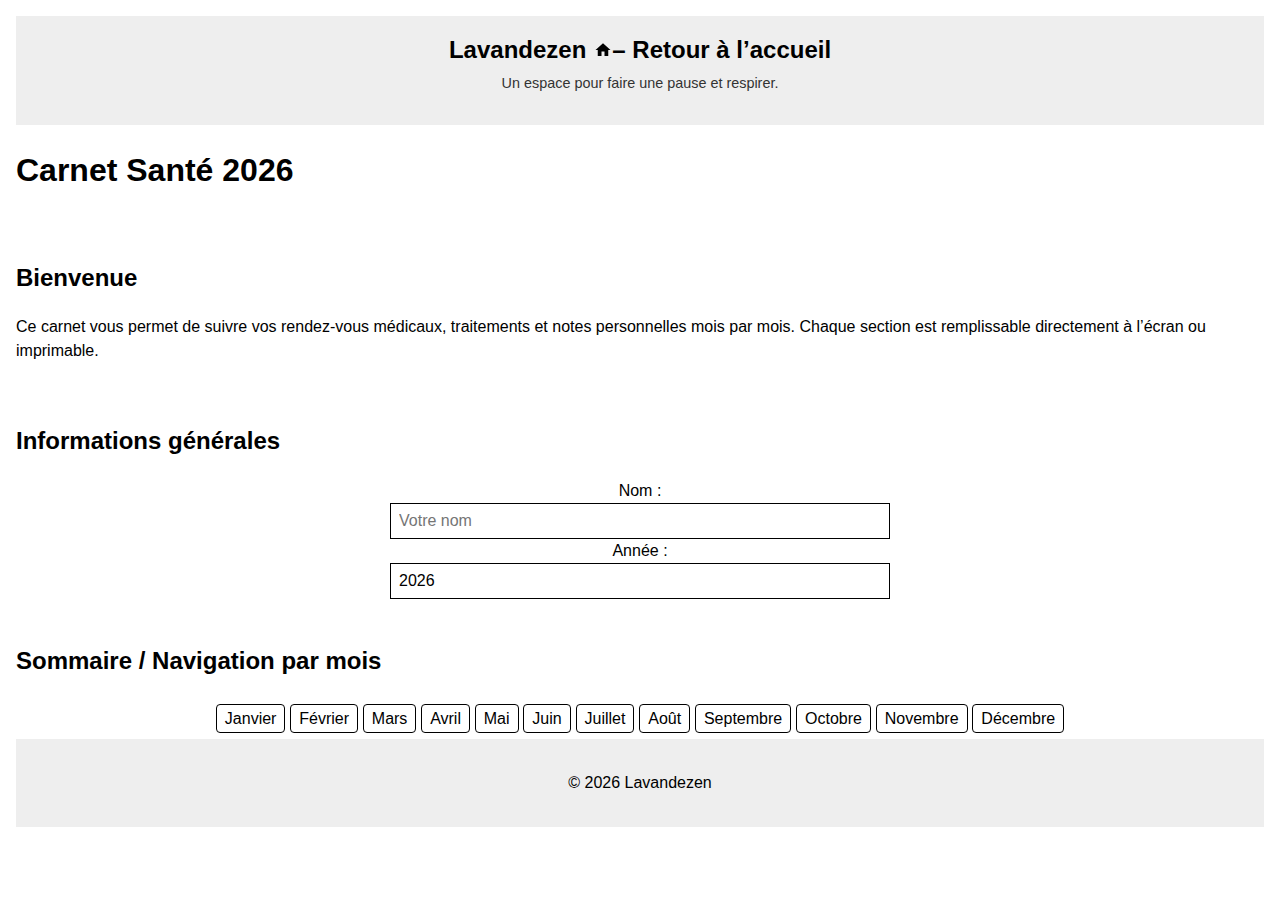
<file: index.html>
<!DOCTYPE html>
<html lang="fr">
<head>
  <meta charset="UTF-8">
  <meta name="viewport" content="width=device-width, initial-scale=1.0">
  <title>Carnet Santé 2026</title>
  <link rel="stylesheet" href="style.css">
</head>
<body>
  <a href="#main-content" class="skip-link">Aller au contenu principal</a>

  <header class="site-header">
    <a href="index.html" class="logo">
      <span class="logo-l">L</span><span class="logo-rest">avandezen</span>
      <svg class="logo-home-icon" xmlns="http://www.w3.org/2000/svg" viewBox="0 0 24 24" width="18" height="18"
          aria-hidden="true" focusable="false">
        <path fill="currentColor" d="M10 20v-6h4v6h5v-8h3L12 3 2 12h3v8z" />
      </svg>
      <span class="sr-only"> – Retour à l’accueil</span>
    </a>
    <p class="baseline">Un espace pour faire une pause et respirer.</p>
  </header>

  <main id="main-content">
    <h1>Carnet Santé 2026</h1>

    <section class="intro">
      <h2>Bienvenue</h2>
      <p>Ce carnet vous permet de suivre vos rendez-vous médicaux, traitements et notes personnelles mois par mois.  
      Chaque section est remplissable directement à l’écran ou imprimable.</p>
    </section>

    <section class="infos-generales">
      <h2>Informations générales</h2>
      <div class="form-group">
        <label for="nom">Nom :</label>
        <input type="text" id="nom" name="nom" placeholder="Votre nom">
      </div>
      <div class="form-group">
        <label for="annee">Année :</label>
        <input type="text" id="annee" name="annee" value="2026">
      </div>
    </section>

    <section class="sommaire">
      <h2>Sommaire / Navigation par mois</h2>
      <nav class="mois-nav">
        <ul>
          <li><a href="janvier.html">Janvier</a></li>
          <li><a href="fevrier.html">Février</a></li>
          <li><a href="mars.html">Mars</a></li>
          <li><a href="avril.html">Avril</a></li>
          <li><a href="mai.html">Mai</a></li>
          <li><a href="juin.html">Juin</a></li>
          <li><a href="juillet.html">Juillet</a></li>
          <li><a href="aout.html">Août</a></li>
          <li><a href="septembre.html">Septembre</a></li>
          <li><a href="octobre.html">Octobre</a></li>
          <li><a href="novembre.html">Novembre</a></li>
          <li><a href="decembre.html">Décembre</a></li>
        </ul>
      </nav>
    </section>
  </main>

  <footer class="site-footer">
    <p>&copy; 2026 Lavandezen</p>
  </footer>
</body>
</html>
</file>
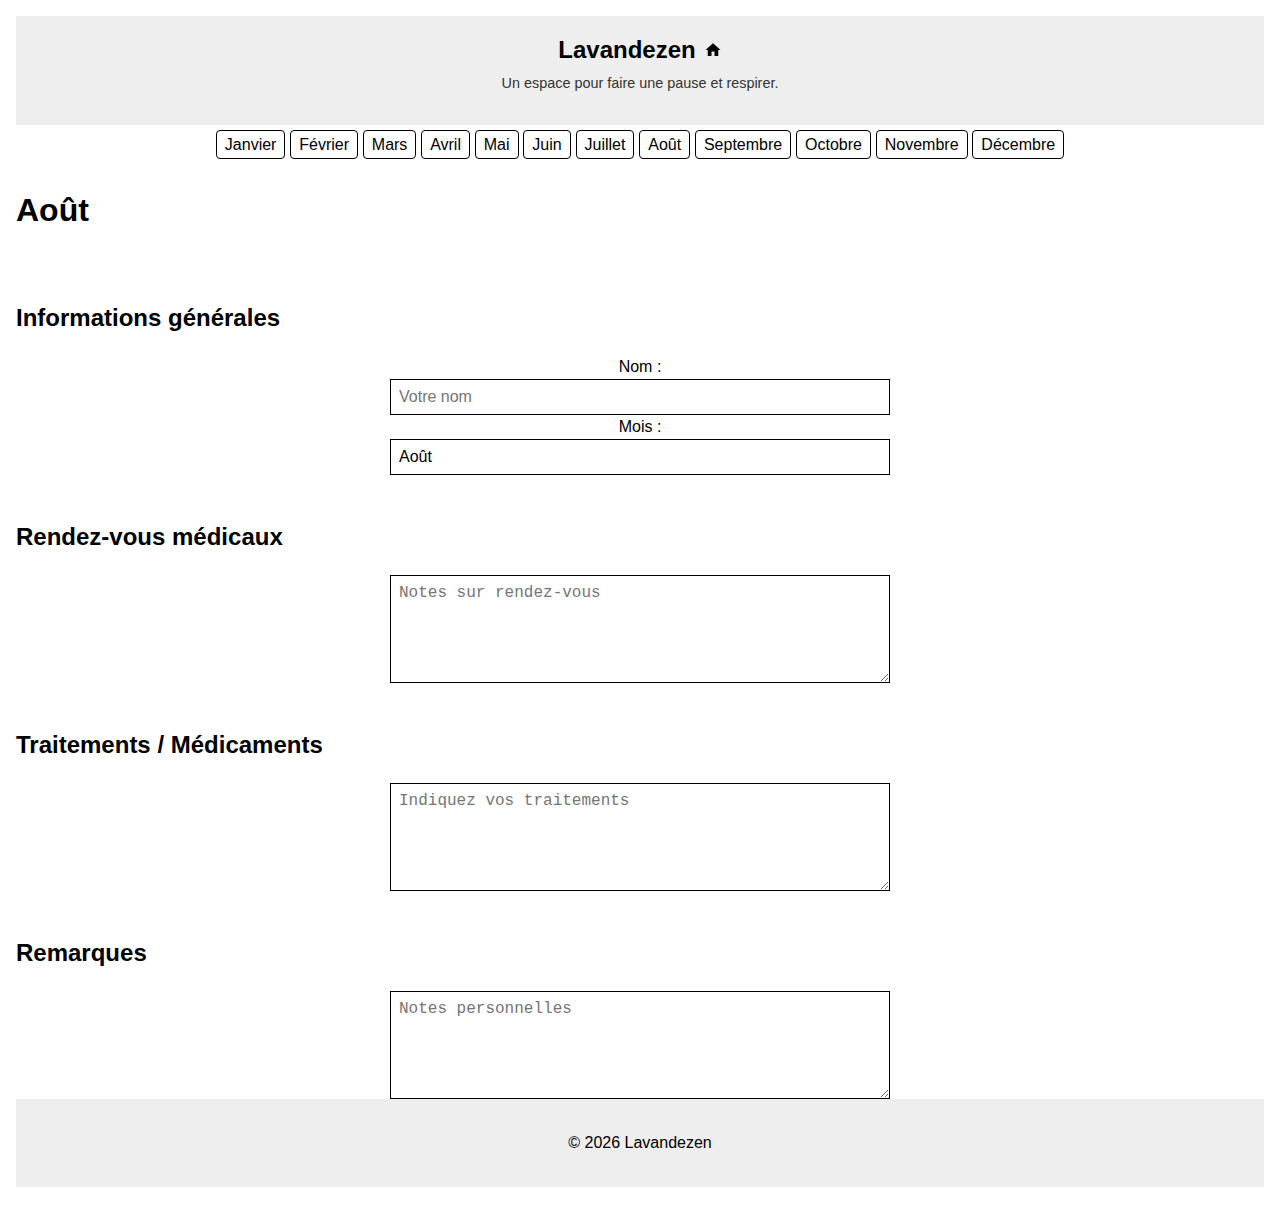
<file: aout.html>
<!DOCTYPE html>
<html lang="fr">
<head>
  <meta charset="UTF-8">
  <meta name="viewport" content="width=device-width, initial-scale=1.0">
  <title>Août - Carnet Santé</title>
  <link rel="stylesheet" href="style.css">
</head>
<body>
  <a href="#main-content" class="skip-link">Aller au contenu principal</a>

  <header class="site-header">
    <a href="index.html" class="logo">
      <span class="logo-l">L</span><span class="logo-rest">avandezen</span>
      <svg class="logo-home-icon" xmlns="http://www.w3.org/2000/svg" viewBox="0 0 24 24" width="18" height="18"
          aria-hidden="true" focusable="false">
        <path fill="currentColor" d="M10 20v-6h4v6h5v-8h3L12 3 2 12h3v8z"/>
      </svg>
    </a>
    <p class="baseline">Un espace pour faire une pause et respirer.</p>
  </header>

  <nav class="mois-nav" aria-label="Navigation par mois">
    <ul>
      <li><a href="janvier.html">Janvier</a></li>
      <li><a href="fevrier.html">Février</a></li>
      <li><a href="mars.html">Mars</a></li>
      <li><a href="avril.html">Avril</a></li>
      <li><a href="mai.html">Mai</a></li>
      <li><a href="juin.html">Juin</a></li>
      <li><a href="juillet.html">Juillet</a></li>
      <li><a href="aout.html">Août</a></li>
      <li><a href="septembre.html">Septembre</a></li>
      <li><a href="octobre.html">Octobre</a></li>
      <li><a href="novembre.html">Novembre</a></li>
      <li><a href="decembre.html">Décembre</a></li>
    </ul>
  </nav>

  <main id="main-content">
    <h1>Août</h1>

    <section class="aout-section">
      <h2>Informations générales</h2>
      <div class="form-group">
        <label for="nom-aout">Nom :</label>
        <input type="text" id="nom-aout" name="nom-aout" placeholder="Votre nom">
      </div>
      <div class="form-group">
        <label for="mois-aout">Mois :</label>
        <input type="text" id="mois-aout" name="mois-aout" value="Août">
      </div>
    </section>

    <section class="aout-section">
      <h2>Rendez-vous médicaux</h2>
      <div class="form-group">
        <textarea rows="5" placeholder="Notes sur rendez-vous"></textarea>
      </div>
    </section>

    <section class="aout-section">
      <h2>Traitements / Médicaments</h2>
      <div class="form-group">
        <textarea rows="5" placeholder="Indiquez vos traitements"></textarea>
      </div>
    </section>

    <section class="aout-section">
      <h2>Remarques</h2>
      <div class="form-group">
        <textarea rows="5" placeholder="Notes personnelles"></textarea>
      </div>
    </section>
  </main>

  <footer class="site-footer">
    <p>&copy; 2026 Lavandezen</p>
  </footer>
</body>
</html>
</file>
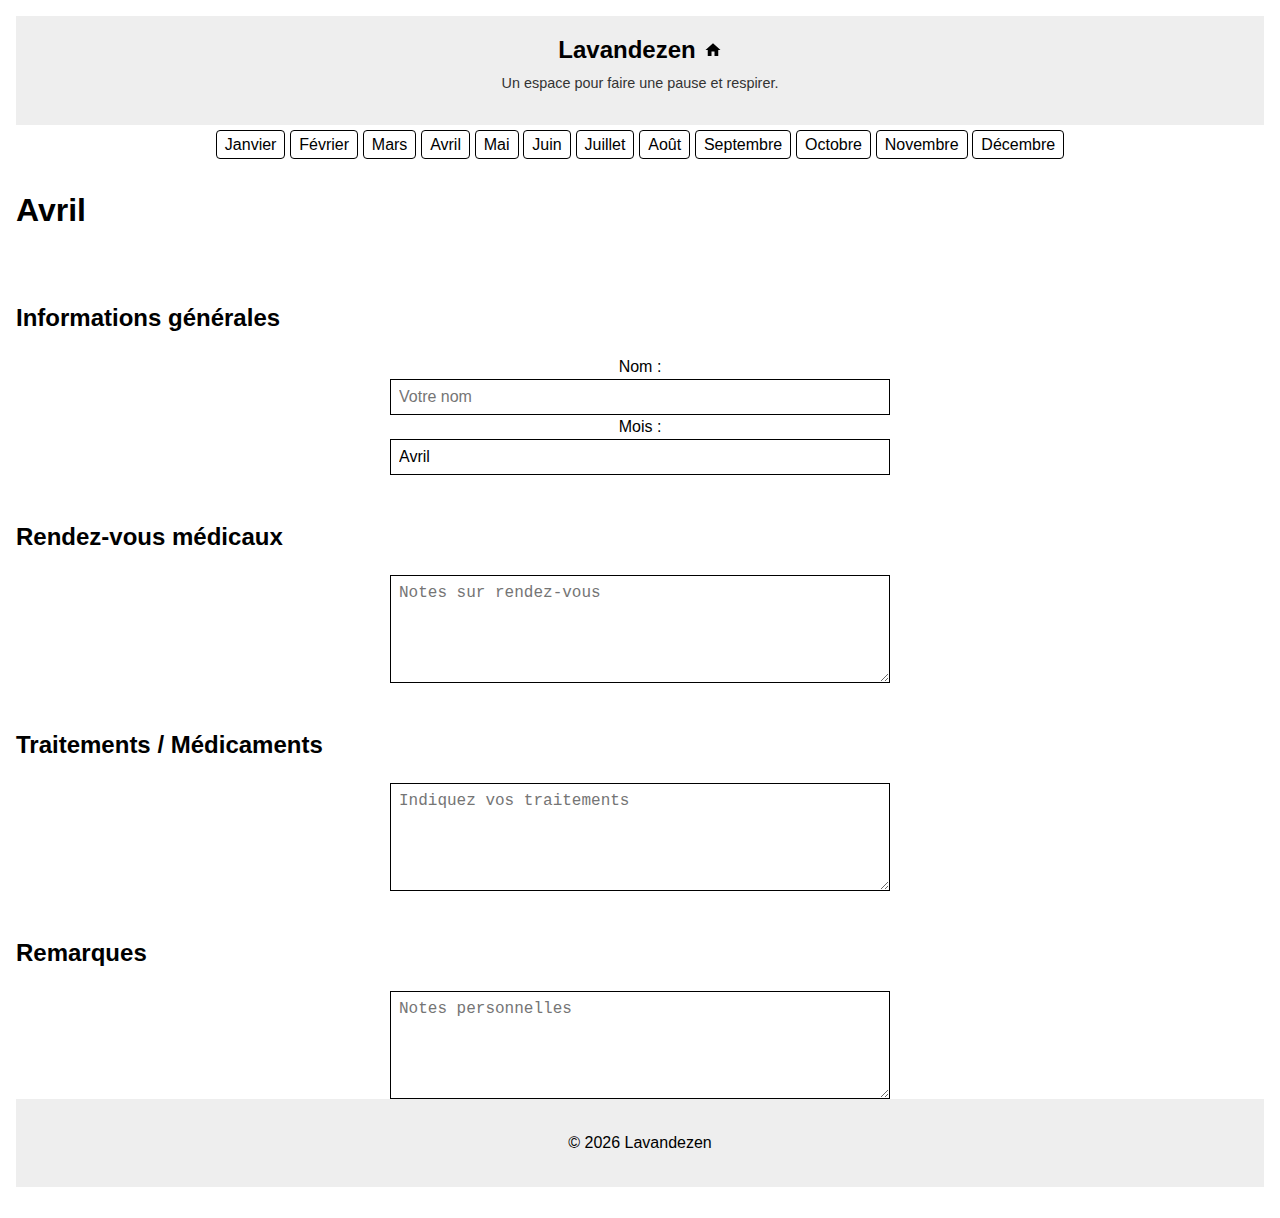
<file: avril.html>
<!DOCTYPE html>
<html lang="fr">
<head>
  <meta charset="UTF-8">
  <meta name="viewport" content="width=device-width, initial-scale=1.0">
  <title>Avril - Carnet Santé</title>
  <link rel="stylesheet" href="style.css">
</head>
<body>
  <a href="#main-content" class="skip-link">Aller au contenu principal</a>

  <header class="site-header">
    <a href="index.html" class="logo">
      <span class="logo-l">L</span><span class="logo-rest">avandezen</span>
      <svg class="logo-home-icon" xmlns="http://www.w3.org/2000/svg" viewBox="0 0 24 24" width="18" height="18"
          aria-hidden="true" focusable="false">
        <path fill="currentColor" d="M10 20v-6h4v6h5v-8h3L12 3 2 12h3v8z"/>
      </svg>
    </a>
    <p class="baseline">Un espace pour faire une pause et respirer.</p>
  </header>

  <nav class="mois-nav" aria-label="Navigation par mois">
    <ul>
      <li><a href="janvier.html">Janvier</a></li>
      <li><a href="fevrier.html">Février</a></li>
      <li><a href="mars.html">Mars</a></li>
      <li><a href="avril.html">Avril</a></li>
      <li><a href="mai.html">Mai</a></li>
      <li><a href="juin.html">Juin</a></li>
      <li><a href="juillet.html">Juillet</a></li>
      <li><a href="aout.html">Août</a></li>
      <li><a href="septembre.html">Septembre</a></li>
      <li><a href="octobre.html">Octobre</a></li>
      <li><a href="novembre.html">Novembre</a></li>
      <li><a href="decembre.html">Décembre</a></li>
    </ul>
  </nav>

  <main id="main-content">
    <h1>Avril</h1>

    <section class="avril-section">
      <h2>Informations générales</h2>
      <div class="form-group">
        <label for="nom-avril">Nom :</label>
        <input type="text" id="nom-avril" name="nom-avril" placeholder="Votre nom">
      </div>
      <div class="form-group">
        <label for="mois-avril">Mois :</label>
        <input type="text" id="mois-avril" name="mois-avril" value="Avril">
      </div>
    </section>

    <section class="avril-section">
      <h2>Rendez-vous médicaux</h2>
      <div class="form-group">
        <textarea rows="5" placeholder="Notes sur rendez-vous"></textarea>
      </div>
    </section>

    <section class="avril-section">
      <h2>Traitements / Médicaments</h2>
      <div class="form-group">
        <textarea rows="5" placeholder="Indiquez vos traitements"></textarea>
      </div>
    </section>

    <section class="avril-section">
      <h2>Remarques</h2>
      <div class="form-group">
        <textarea rows="5" placeholder="Notes personnelles"></textarea>
      </div>
    </section>
  </main>

  <footer class="site-footer">
    <p>&copy; 2026 Lavandezen</p>
  </footer>
</body>
</html>
</file>
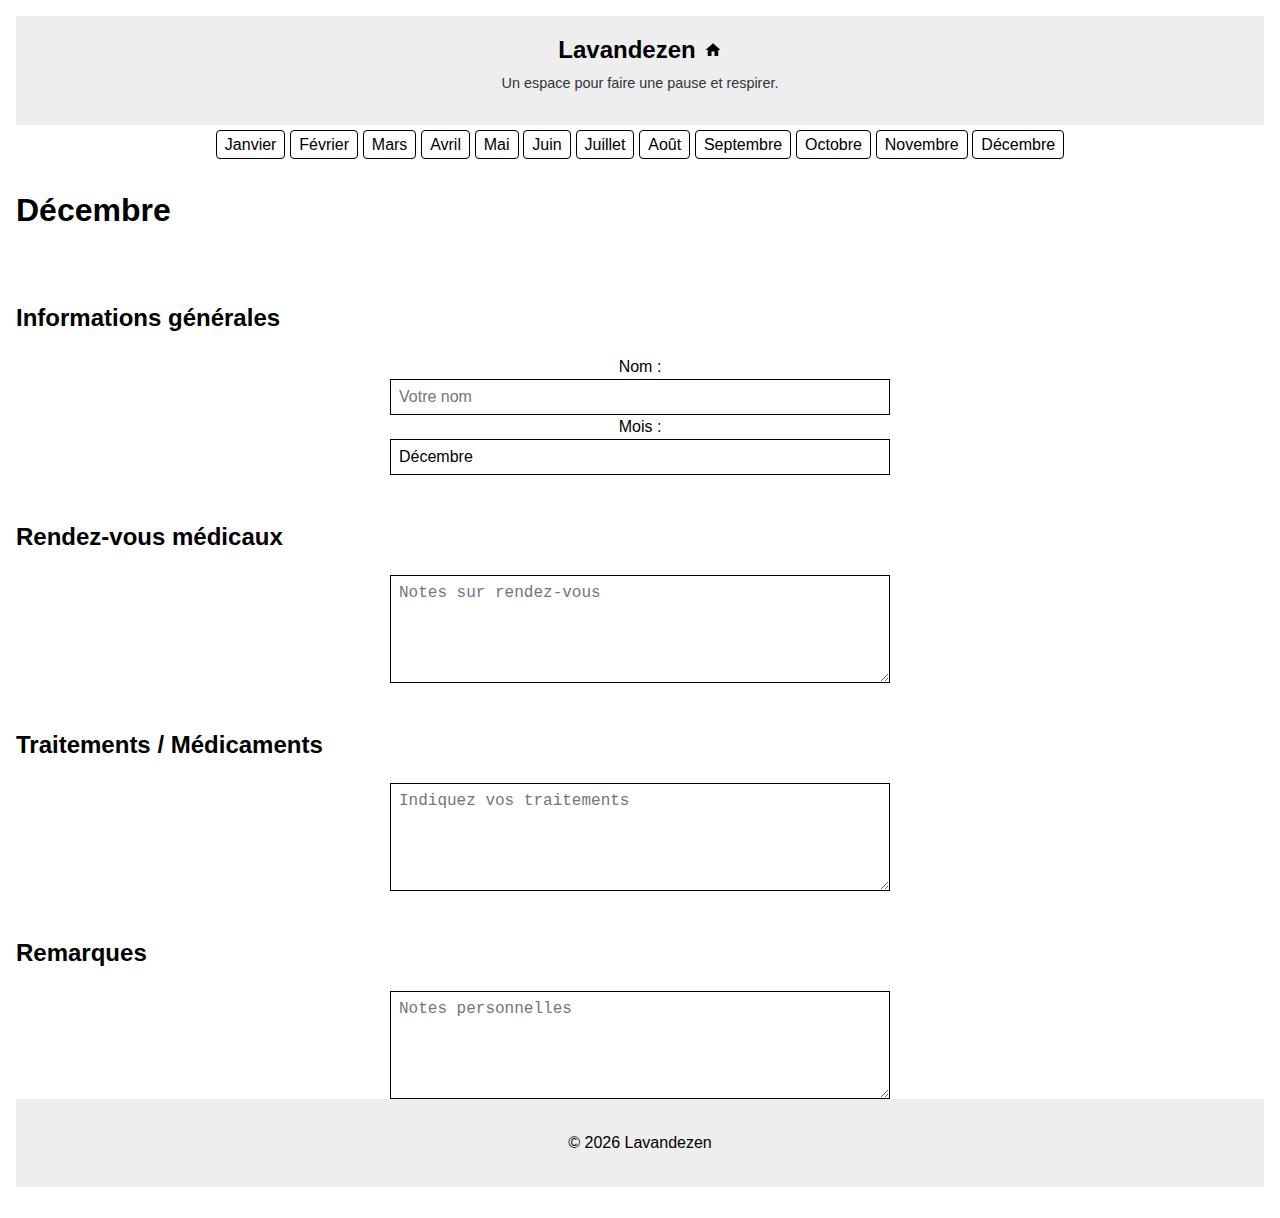
<file: decembre.html>
<!DOCTYPE html>
<html lang="fr">
<head>
  <meta charset="UTF-8">
  <meta name="viewport" content="width=device-width, initial-scale=1.0">
  <title>Décembre - Carnet Santé</title>
  <link rel="stylesheet" href="style.css">
</head>
<body>
  <a href="#main-content" class="skip-link">Aller au contenu principal</a>

  <header class="site-header">
    <a href="index.html" class="logo">
      <span class="logo-l">L</span><span class="logo-rest">avandezen</span>
      <svg class="logo-home-icon" xmlns="http://www.w3.org/2000/svg" viewBox="0 0 24 24" width="18" height="18"
          aria-hidden="true" focusable="false">
        <path fill="currentColor" d="M10 20v-6h4v6h5v-8h3L12 3 2 12h3v8z"/>
      </svg>
    </a>
    <p class="baseline">Un espace pour faire une pause et respirer.</p>
  </header>

  <nav class="mois-nav" aria-label="Navigation par mois">
    <ul>
      <li><a href="janvier.html">Janvier</a></li>
      <li><a href="fevrier.html">Février</a></li>
      <li><a href="mars.html">Mars</a></li>
      <li><a href="avril.html">Avril</a></li>
      <li><a href="mai.html">Mai</a></li>
      <li><a href="juin.html">Juin</a></li>
      <li><a href="juillet.html">Juillet</a></li>
      <li><a href="aout.html">Août</a></li>
      <li><a href="septembre.html">Septembre</a></li>
      <li><a href="octobre.html">Octobre</a></li>
      <li><a href="novembre.html">Novembre</a></li>
      <li><a href="decembre.html">Décembre</a></li>
    </ul>
  </nav>

  <main id="main-content">
    <h1>Décembre</h1>

    <section class="decembre-section">
      <h2>Informations générales</h2>
      <div class="form-group">
        <label for="nom-decembre">Nom :</label>
        <input type="text" id="nom-decembre" name="nom-decembre" placeholder="Votre nom">
      </div>
      <div class="form-group">
        <label for="mois-decembre">Mois :</label>
        <input type="text" id="mois-decembre" name="mois-decembre" value="Décembre">
      </div>
    </section>

    <section class="decembre-section">
      <h2>Rendez-vous médicaux</h2>
      <div class="form-group">
        <textarea rows="5" placeholder="Notes sur rendez-vous"></textarea>
      </div>
    </section>

    <section class="decembre-section">
      <h2>Traitements / Médicaments</h2>
      <div class="form-group">
        <textarea rows="5" placeholder="Indiquez vos traitements"></textarea>
      </div>
    </section>

    <section class="decembre-section">
      <h2>Remarques</h2>
      <div class="form-group">
        <textarea rows="5" placeholder="Notes personnelles"></textarea>
      </div>
    </section>
  </main>

  <footer class="site-footer">
    <p>&copy; 2026 Lavandezen</p>
  </footer>
</body>
</html>
</file>
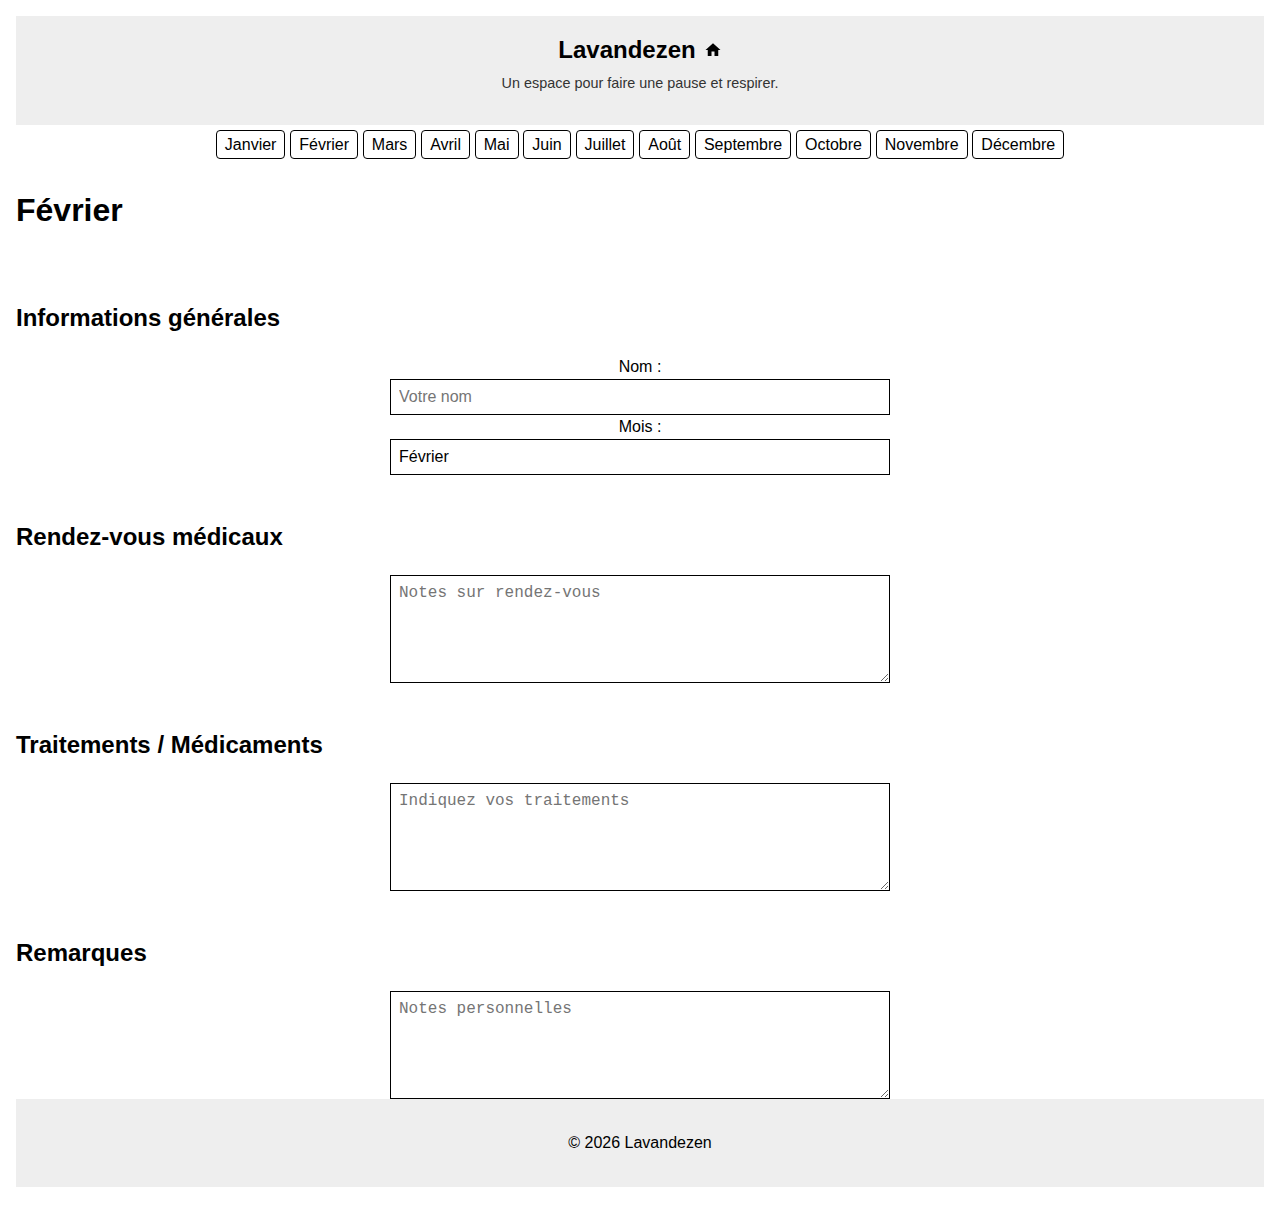
<file: fevrier.html>
<!DOCTYPE html>
<html lang="fr">
<head>
  <meta charset="UTF-8">
  <meta name="viewport" content="width=device-width, initial-scale=1.0">
  <title>Février - Carnet Santé</title>
  <link rel="stylesheet" href="style.css">
</head>
<body>
  <a href="#main-content" class="skip-link">Aller au contenu principal</a>

  <header class="site-header">
    <a href="index.html" class="logo">
      <span class="logo-l">L</span><span class="logo-rest">avandezen</span>
      <svg class="logo-home-icon" xmlns="http://www.w3.org/2000/svg" viewBox="0 0 24 24" width="18" height="18"
          aria-hidden="true" focusable="false">
        <path fill="currentColor" d="M10 20v-6h4v6h5v-8h3L12 3 2 12h3v8z" />
      </svg>
      
    </a>
    <p class="baseline">Un espace pour faire une pause et respirer.</p>
  </header>

  <nav class="mois-nav" aria-label="Navigation par mois">
    <ul>
      <li><a href="janvier.html">Janvier</a></li>
      <li><a href="fevrier.html">Février</a></li>
      <li><a href="mars.html">Mars</a></li>
      <li><a href="avril.html">Avril</a></li>
      <li><a href="mai.html">Mai</a></li>
      <li><a href="juin.html">Juin</a></li>
      <li><a href="juillet.html">Juillet</a></li>
      <li><a href="aout.html">Août</a></li>
      <li><a href="septembre.html">Septembre</a></li>
      <li><a href="octobre.html">Octobre</a></li>
      <li><a href="novembre.html">Novembre</a></li>
      <li><a href="decembre.html">Décembre</a></li> 
    </ul>
  </nav>

  <main id="main-content">
    <h1>Février</h1>

    <section class="fevrier-section">
      <h2>Informations générales</h2>
      <div class="form-group">
        <label for="nom-fevrier">Nom :</label>
        <input type="text" id="nom-fevrier" name="nom-fevrier" placeholder="Votre nom">
      </div>
      <div class="form-group">
        <label for="mois-fevrier">Mois :</label>
        <input type="text" id="mois-fevrier" name="mois-fevrier" value="Février">
      </div>
    </section>

    <section class="fevrier-section">
      <h2>Rendez-vous médicaux</h2>
      <div class="form-group">
        <textarea rows="5" placeholder="Notes sur rendez-vous"></textarea>
      </div>
    </section>

    <section class="fevrier-section">
      <h2>Traitements / Médicaments</h2>
      <div class="form-group">
        <textarea rows="5" placeholder="Indiquez vos traitements"></textarea>
      </div>
    </section>

    <section class="fevrier-section">
      <h2>Remarques</h2>
      <div class="form-group">
        <textarea rows="5" placeholder="Notes personnelles"></textarea>
      </div>
    </section>
  </main>

  <footer class="site-footer">
    <p>&copy; 2026 Lavandezen</p>
  </footer>
</body>
</html>
</file>
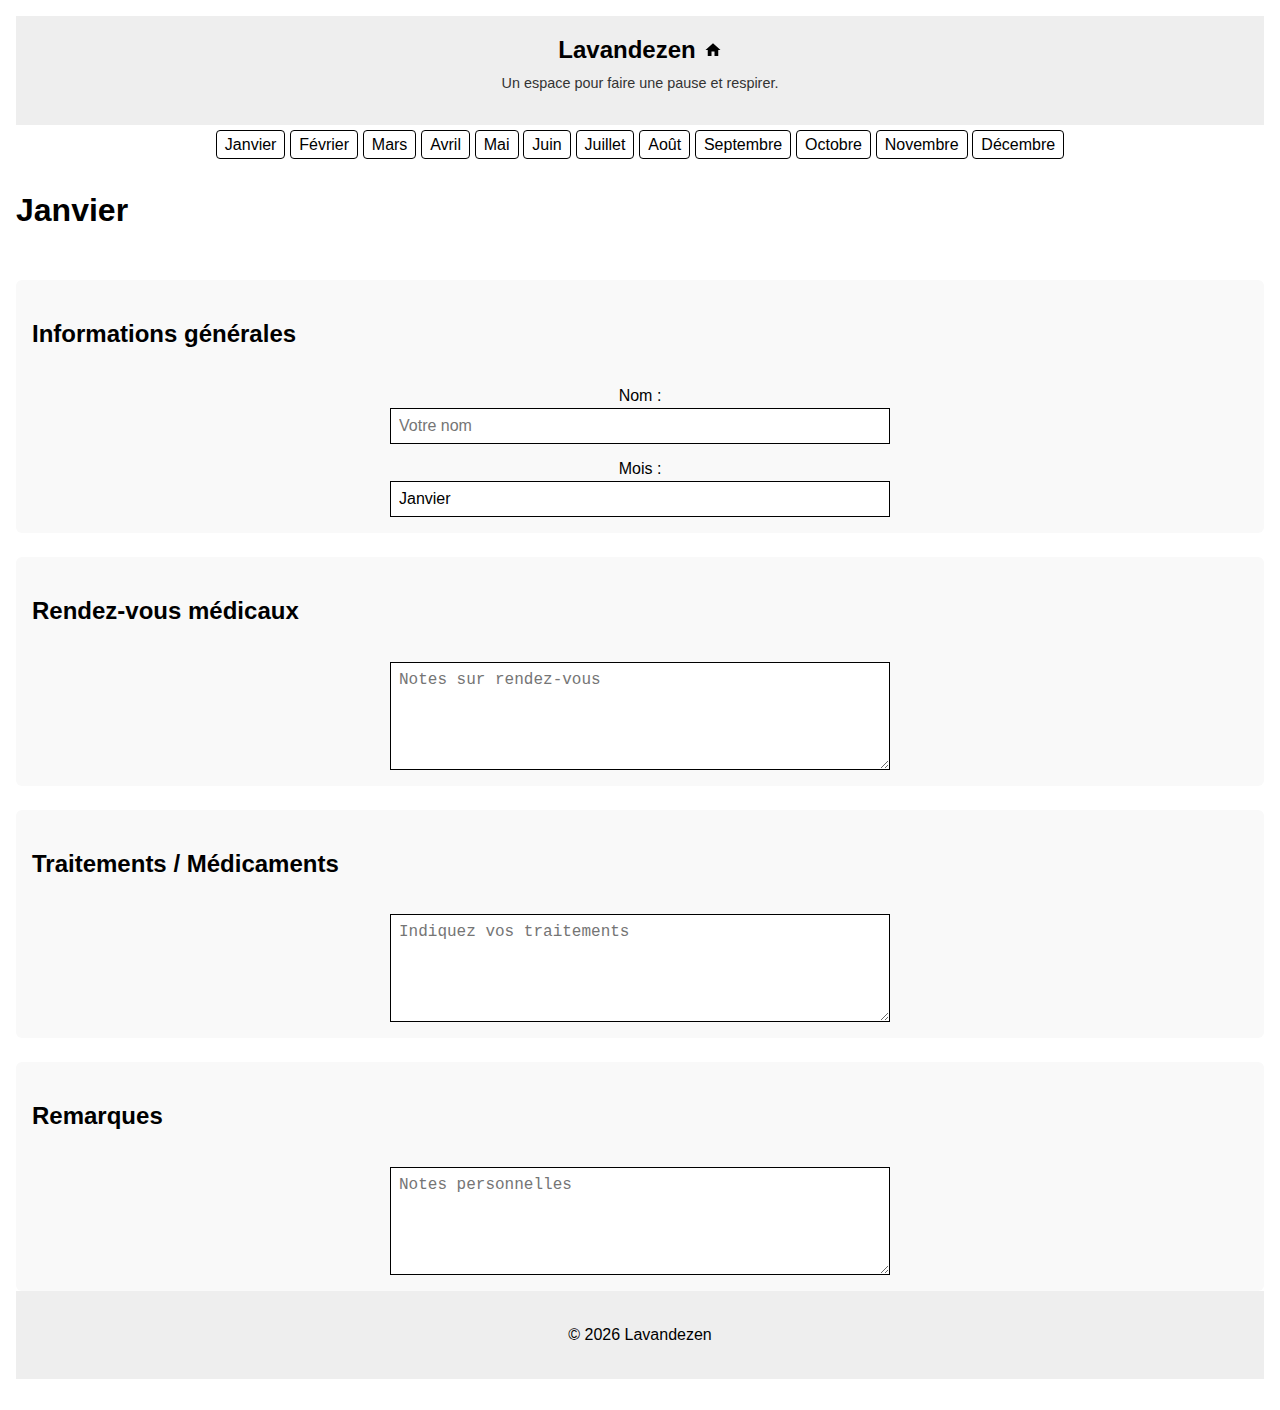
<file: janvier.html>
<!DOCTYPE html>
<html lang="fr">
<head>
  <meta charset="UTF-8">
  <meta name="viewport" content="width=device-width, initial-scale=1.0">
  <title>Janvier - Carnet Santé</title>
  <link rel="stylesheet" href="style.css">
</head>
<body>
  <!-- Skip link -->
  <a href="#main-content" class="skip-link">Aller au contenu principal</a>

  <!-- HEADER -->
  <header class="site-header">
    <a href="index.html" class="logo">
      <span class="logo-l">L</span><span class="logo-rest">avandezen</span>
      <svg class="logo-home-icon" xmlns="http://www.w3.org/2000/svg" viewBox="0 0 24 24" width="18" height="18"
          aria-hidden="true" focusable="false">
        <path fill="currentColor" d="M10 20v-6h4v6h5v-8h3L12 3 2 12h3v8z" />
      </svg>
    </a>
    <p class="baseline">Un espace pour faire une pause et respirer.</p>
  </header>

  <!-- NAVIGATION MOIS -->
  <nav aria-label="Navigation par mois" class="mois-nav">
    <ul>
      <li><a href="janvier.html">Janvier</a></li>
      <li><a href="fevrier.html">Février</a></li>
      <li><a href="mars.html">Mars</a></li>
      <li><a href="avril.html">Avril</a></li>
      <li><a href="mai.html">Mai</a></li>
      <li><a href="juin.html">Juin</a></li>
      <li><a href="juillet.html">Juillet</a></li>
      <li><a href="aout.html">Août</a></li>
      <li><a href="septembre.html">Septembre</a></li>
      <li><a href="octobre.html">Octobre</a></li>
      <li><a href="novembre.html">Novembre</a></li>
      <li><a href="decembre.html">Décembre</a></li>
    </ul>
  </nav>

  <!-- MAIN -->
  <main id="main-content">
    <h1>Janvier</h1>

    <section class="month-section">
      <h2>Informations générales</h2>
      <div class="form-group">
        <label for="nom-janvier">Nom :</label>
        <input type="text" id="nom-janvier" name="nom-janvier" placeholder="Votre nom">
      </div>

      <div class="form-group">
        <label for="mois-janvier">Mois :</label>
        <input type="text" id="mois-janvier" name="mois-janvier" value="Janvier">
      </div>
    </section>

    <section class="month-section">
      <h2>Rendez-vous médicaux</h2>
      <div class="form-group">
        <textarea rows="5" placeholder="Notes sur rendez-vous"></textarea>
      </div>
    </section>

    <section class="month-section">
      <h2>Traitements / Médicaments</h2>
      <div class="form-group">
        <textarea rows="5" placeholder="Indiquez vos traitements"></textarea>
      </div>
    </section>

    <section class="month-section">
      <h2>Remarques</h2>
      <div class="form-group">
        <textarea rows="5" placeholder="Notes personnelles"></textarea>
      </div>
    </section>
  </main>

  <footer class="site-footer">
    <p>&copy; 2026 Lavandezen</p>
  </footer>
</body>
</html>
</file>
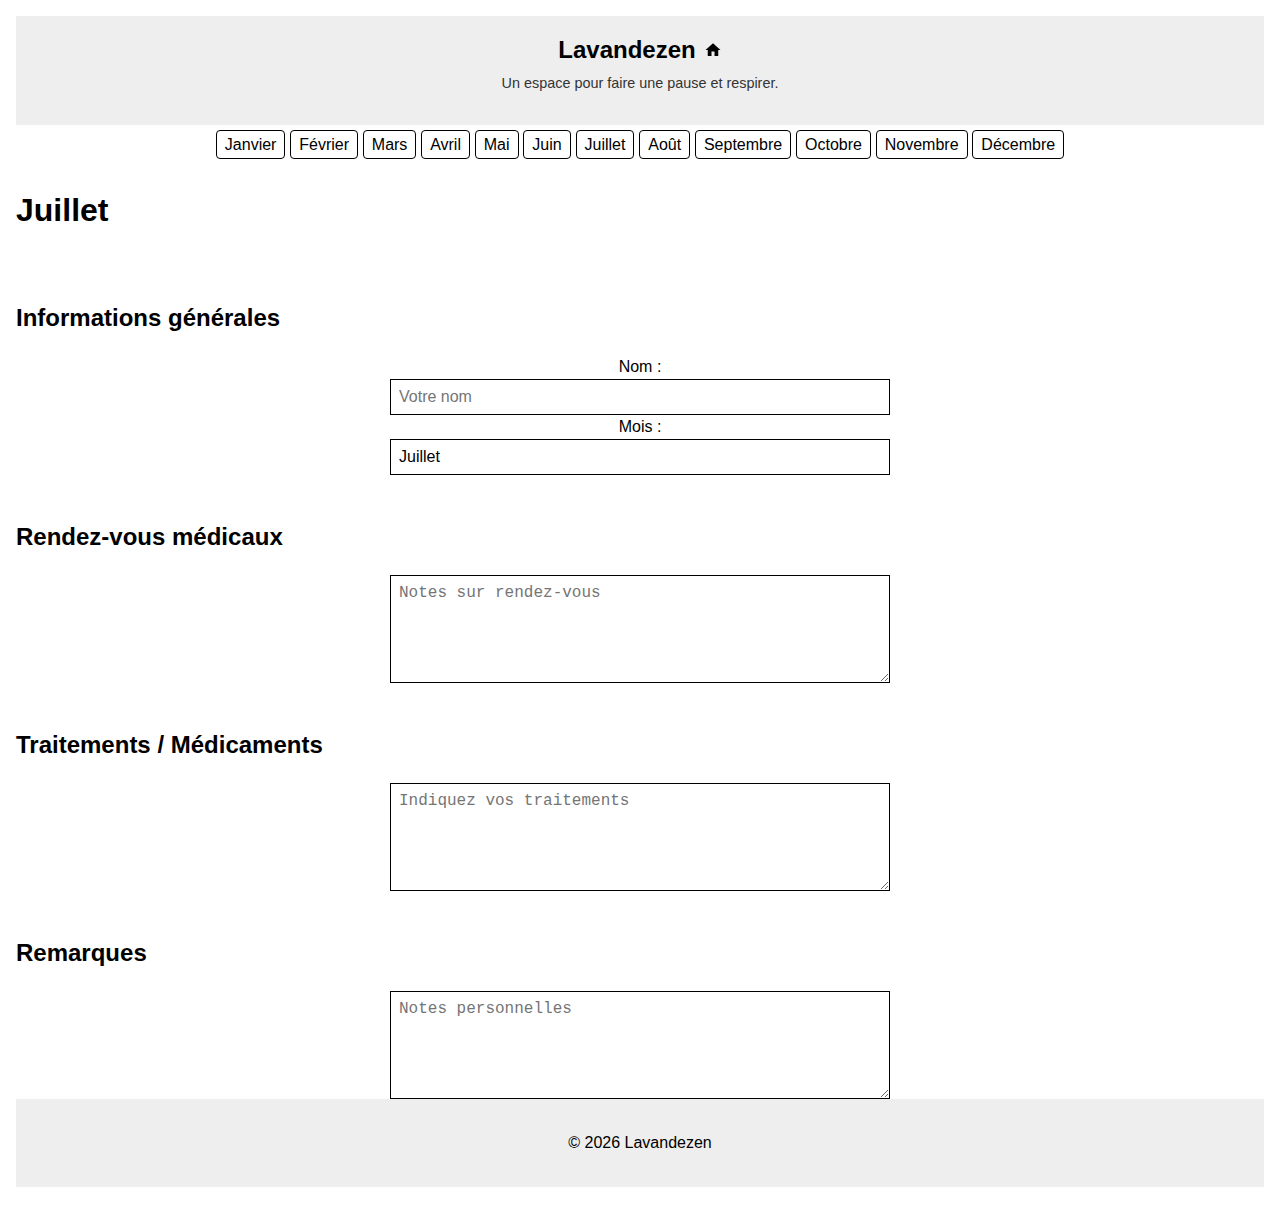
<file: juillet.html>
<!DOCTYPE html>
<html lang="fr">
<head>
  <meta charset="UTF-8">
  <meta name="viewport" content="width=device-width, initial-scale=1.0">
  <title>Juillet - Carnet Santé</title>
  <link rel="stylesheet" href="style.css">
</head>
<body>
  <a href="#main-content" class="skip-link">Aller au contenu principal</a>

  <header class="site-header">
    <a href="index.html" class="logo">
      <span class="logo-l">L</span><span class="logo-rest">avandezen</span>
      <svg class="logo-home-icon" xmlns="http://www.w3.org/2000/svg" viewBox="0 0 24 24" width="18" height="18"
          aria-hidden="true" focusable="false">
        <path fill="currentColor" d="M10 20v-6h4v6h5v-8h3L12 3 2 12h3v8z"/>
      </svg>
    </a>
    <p class="baseline">Un espace pour faire une pause et respirer.</p>
  </header>

  <nav class="mois-nav" aria-label="Navigation par mois">
    <ul>
      <li><a href="janvier.html">Janvier</a></li>
      <li><a href="fevrier.html">Février</a></li>
      <li><a href="mars.html">Mars</a></li>
      <li><a href="avril.html">Avril</a></li>
      <li><a href="mai.html">Mai</a></li>
      <li><a href="juin.html">Juin</a></li>
      <li><a href="juillet.html">Juillet</a></li>
      <li><a href="aout.html">Août</a></li>
      <li><a href="septembre.html">Septembre</a></li>
      <li><a href="octobre.html">Octobre</a></li>
      <li><a href="novembre.html">Novembre</a></li>
      <li><a href="decembre.html">Décembre</a></li>
    </ul>
  </nav>

  <main id="main-content">
    <h1>Juillet</h1>

    <section class="juillet-section">
      <h2>Informations générales</h2>
      <div class="form-group">
        <label for="nom-juillet">Nom :</label>
        <input type="text" id="nom-juillet" name="nom-juillet" placeholder="Votre nom">
      </div>
      <div class="form-group">
        <label for="mois-juillet">Mois :</label>
        <input type="text" id="mois-juillet" name="mois-juillet" value="Juillet">
      </div>
    </section>

    <section class="juillet-section">
      <h2>Rendez-vous médicaux</h2>
      <div class="form-group">
        <textarea rows="5" placeholder="Notes sur rendez-vous"></textarea>
      </div>
    </section>

    <section class="juillet-section">
      <h2>Traitements / Médicaments</h2>
      <div class="form-group">
        <textarea rows="5" placeholder="Indiquez vos traitements"></textarea>
      </div>
    </section>

    <section class="juillet-section">
      <h2>Remarques</h2>
      <div class="form-group">
        <textarea rows="5" placeholder="Notes personnelles"></textarea>
      </div>
    </section>
  </main>

  <footer class="site-footer">
    <p>&copy; 2026 Lavandezen</p>
  </footer>
</body>
</html>
</file>
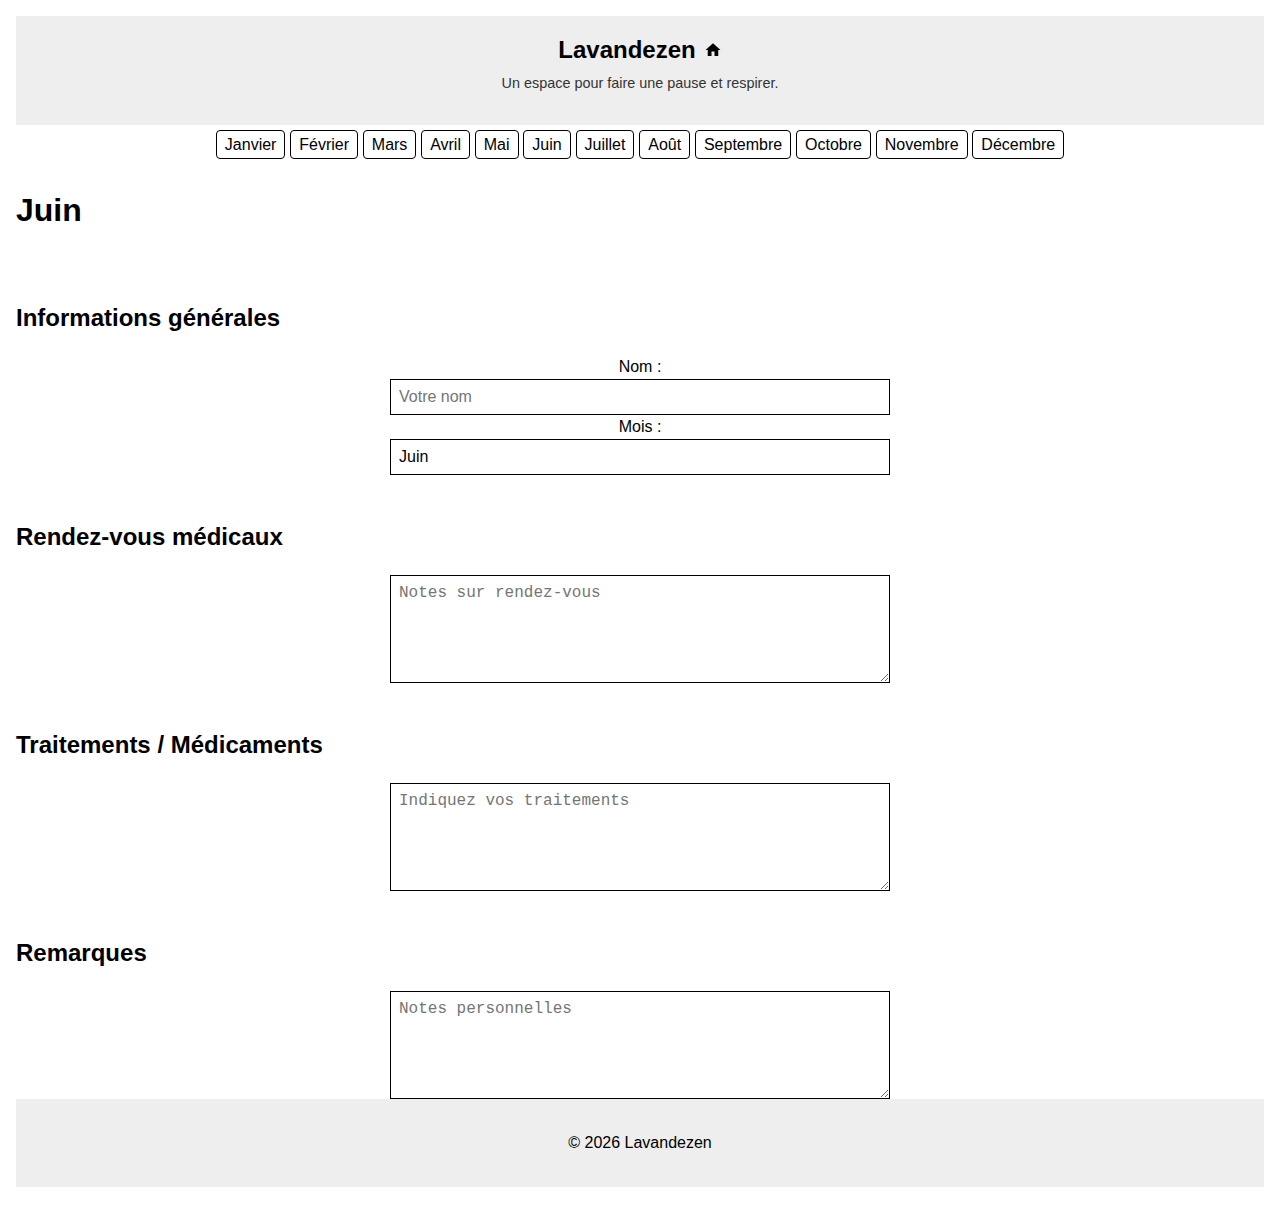
<file: juin.html>
<!DOCTYPE html>
<html lang="fr">
<head>
  <meta charset="UTF-8">
  <meta name="viewport" content="width=device-width, initial-scale=1.0">
  <title>Juin - Carnet Santé</title>
  <link rel="stylesheet" href="style.css">
</head>
<body>
  <a href="#main-content" class="skip-link">Aller au contenu principal</a>

  <header class="site-header">
    <a href="index.html" class="logo">
      <span class="logo-l">L</span><span class="logo-rest">avandezen</span>
      <svg class="logo-home-icon" xmlns="http://www.w3.org/2000/svg" viewBox="0 0 24 24" width="18" height="18"
          aria-hidden="true" focusable="false">
        <path fill="currentColor" d="M10 20v-6h4v6h5v-8h3L12 3 2 12h3v8z"/>
      </svg>
    </a>
    <p class="baseline">Un espace pour faire une pause et respirer.</p>
  </header>

  <nav class="mois-nav" aria-label="Navigation par mois">
    <ul>
      <li><a href="janvier.html">Janvier</a></li>
      <li><a href="fevrier.html">Février</a></li>
      <li><a href="mars.html">Mars</a></li>
      <li><a href="avril.html">Avril</a></li>
      <li><a href="mai.html">Mai</a></li>
      <li><a href="juin.html">Juin</a></li>
      <li><a href="juillet.html">Juillet</a></li>
      <li><a href="aout.html">Août</a></li>
      <li><a href="septembre.html">Septembre</a></li>
      <li><a href="octobre.html">Octobre</a></li>
      <li><a href="novembre.html">Novembre</a></li>
      <li><a href="decembre.html">Décembre</a></li>
    </ul>
  </nav>

  <main id="main-content">
    <h1>Juin</h1>

    <section class="juin-section">
      <h2>Informations générales</h2>
      <div class="form-group">
        <label for="nom-juin">Nom :</label>
        <input type="text" id="nom-juin" name="nom-juin" placeholder="Votre nom">
      </div>
      <div class="form-group">
        <label for="mois-juin">Mois :</label>
        <input type="text" id="mois-juin" name="mois-juin" value="Juin">
      </div>
    </section>

    <section class="juin-section">
      <h2>Rendez-vous médicaux</h2>
      <div class="form-group">
        <textarea rows="5" placeholder="Notes sur rendez-vous"></textarea>
      </div>
    </section>

    <section class="juin-section">
      <h2>Traitements / Médicaments</h2>
      <div class="form-group">
        <textarea rows="5" placeholder="Indiquez vos traitements"></textarea>
      </div>
    </section>

    <section class="juin-section">
      <h2>Remarques</h2>
      <div class="form-group">
        <textarea rows="5" placeholder="Notes personnelles"></textarea>
      </div>
    </section>
  </main>

  <footer class="site-footer">
    <p>&copy; 2026 Lavandezen</p>
  </footer>
</body>
</html>
</file>
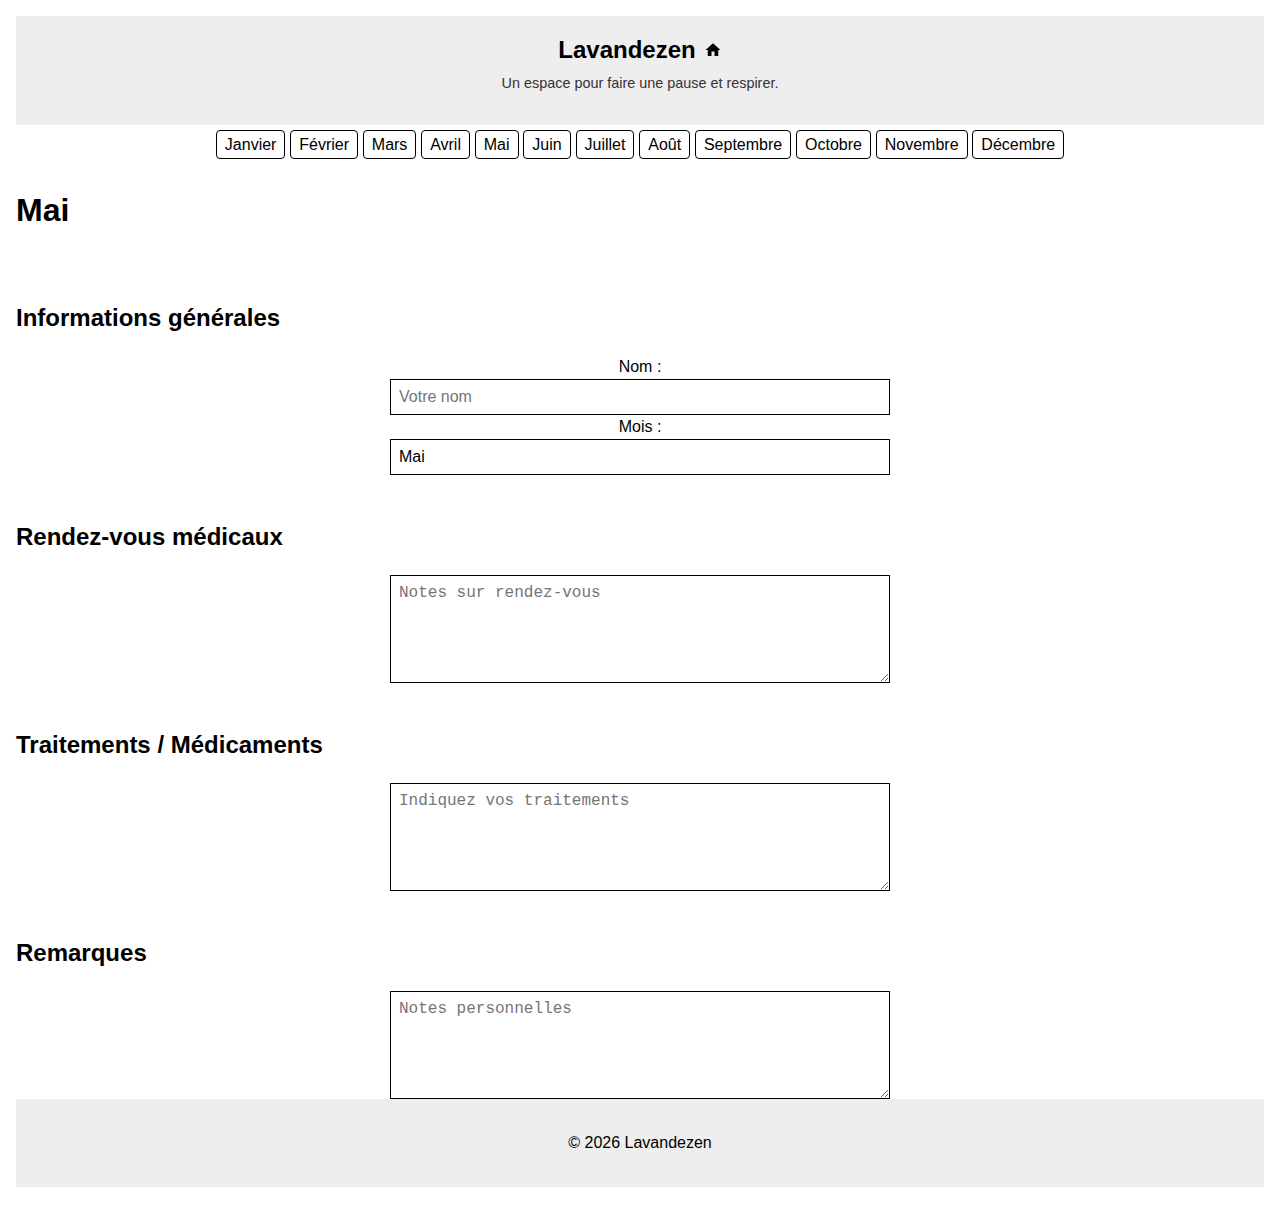
<file: mai.html>
<!DOCTYPE html>
<html lang="fr">
<head>
  <meta charset="UTF-8">
  <meta name="viewport" content="width=device-width, initial-scale=1.0">
  <title>Mai - Carnet Santé</title>
  <link rel="stylesheet" href="style.css">
</head>
<body>
  <a href="#main-content" class="skip-link">Aller au contenu principal</a>

  <header class="site-header">
    <a href="index.html" class="logo">
      <span class="logo-l">L</span><span class="logo-rest">avandezen</span>
      <svg class="logo-home-icon" xmlns="http://www.w3.org/2000/svg" viewBox="0 0 24 24" width="18" height="18"
          aria-hidden="true" focusable="false">
        <path fill="currentColor" d="M10 20v-6h4v6h5v-8h3L12 3 2 12h3v8z"/>
      </svg>
    </a>
    <p class="baseline">Un espace pour faire une pause et respirer.</p>
  </header>

  <nav class="mois-nav" aria-label="Navigation par mois">
    <ul>
      <li><a href="janvier.html">Janvier</a></li>
      <li><a href="fevrier.html">Février</a></li>
      <li><a href="mars.html">Mars</a></li>
      <li><a href="avril.html">Avril</a></li>
      <li><a href="mai.html">Mai</a></li>
      <li><a href="juin.html">Juin</a></li>
      <li><a href="juillet.html">Juillet</a></li>
      <li><a href="aout.html">Août</a></li>
      <li><a href="septembre.html">Septembre</a></li>
      <li><a href="octobre.html">Octobre</a></li>
      <li><a href="novembre.html">Novembre</a></li>
      <li><a href="decembre.html">Décembre</a></li>
    </ul>
  </nav>

  <main id="main-content">
    <h1>Mai</h1>

    <section class="mai-section">
      <h2>Informations générales</h2>
      <div class="form-group">
        <label for="nom-mai">Nom :</label>
        <input type="text" id="nom-mai" name="nom-mai" placeholder="Votre nom">
      </div>
      <div class="form-group">
        <label for="mois-mai">Mois :</label>
        <input type="text" id="mois-mai" name="mois-mai" value="Mai">
      </div>
    </section>

    <section class="mai-section">
      <h2>Rendez-vous médicaux</h2>
      <div class="form-group">
        <textarea rows="5" placeholder="Notes sur rendez-vous"></textarea>
      </div>
    </section>

    <section class="mai-section">
      <h2>Traitements / Médicaments</h2>
      <div class="form-group">
        <textarea rows="5" placeholder="Indiquez vos traitements"></textarea>
      </div>
    </section>

    <section class="mai-section">
      <h2>Remarques</h2>
      <div class="form-group">
        <textarea rows="5" placeholder="Notes personnelles"></textarea>
      </div>
    </section>
  </main>

  <footer class="site-footer">
    <p>&copy; 2026 Lavandezen</p>
  </footer>
</body>
</html>
</file>
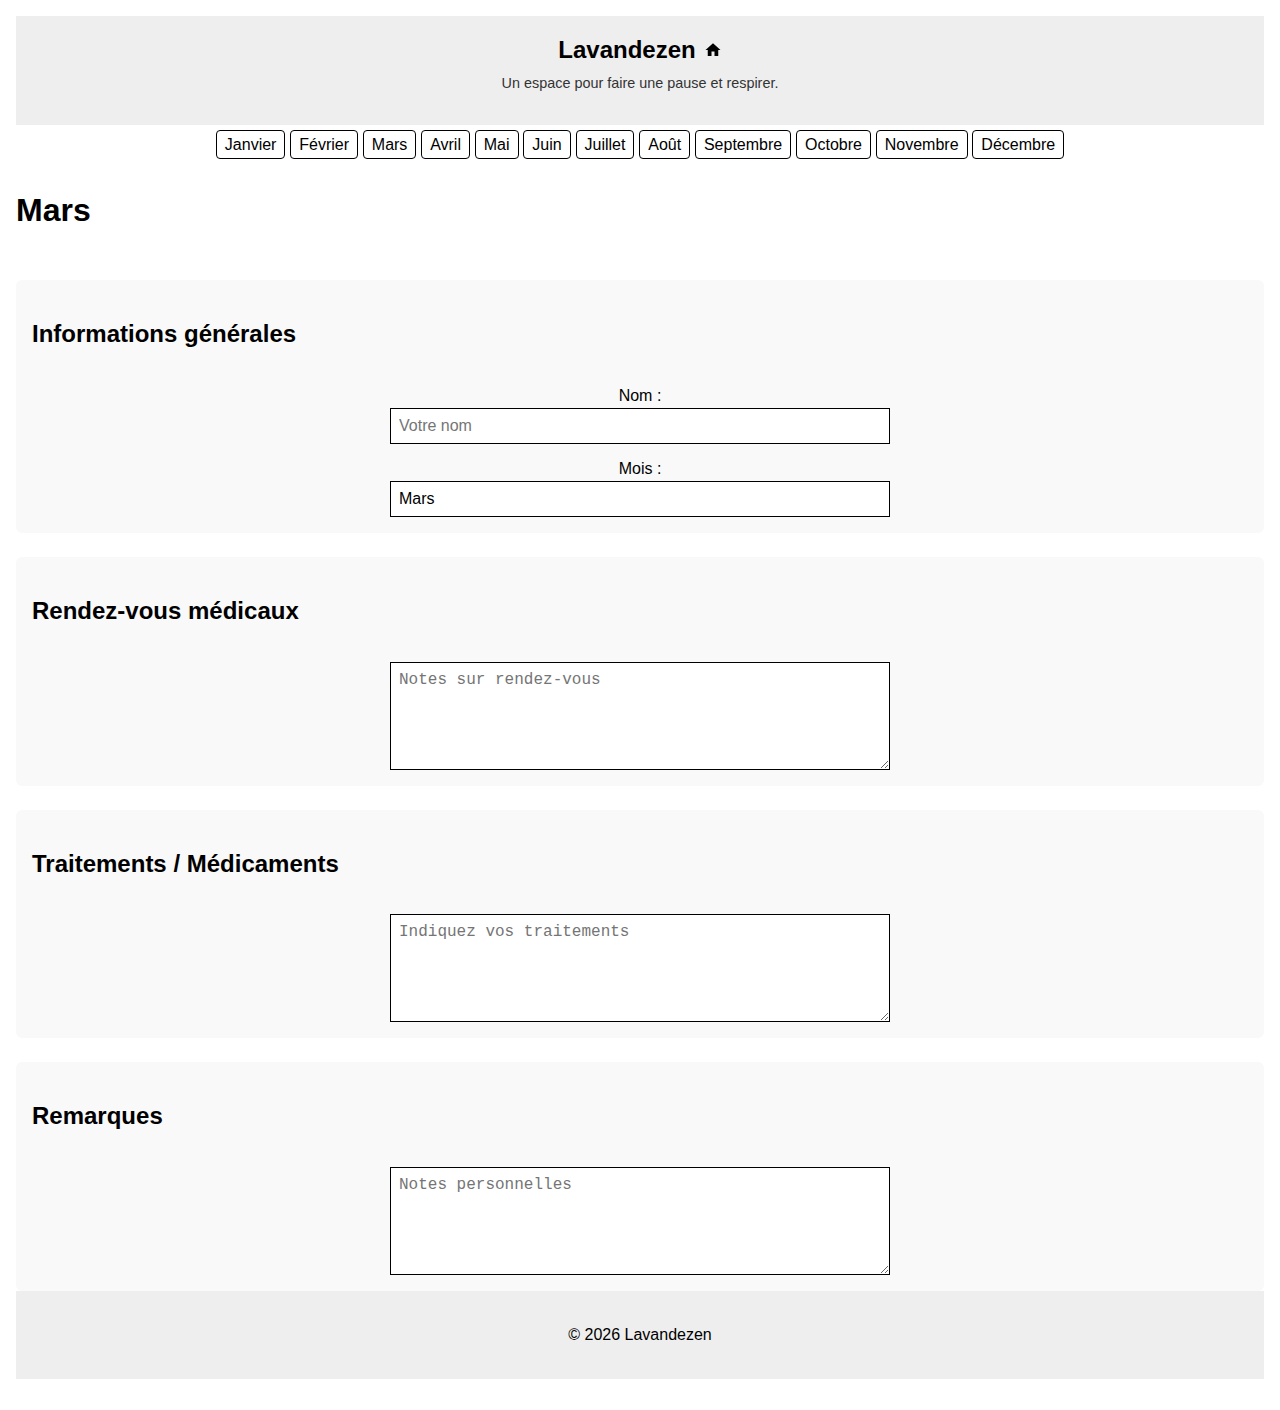
<file: mars.html>
<!DOCTYPE html>
<html lang="fr">
<head>
  <meta charset="UTF-8">
  <meta name="viewport" content="width=device-width, initial-scale=1.0">
  <title>Mars - Carnet Santé</title>
  <link rel="stylesheet" href="style.css">
</head>
<body>
  <a href="#main-content" class="skip-link">Aller au contenu principal</a>

  <header class="site-header">
    <a href="index.html" class="logo">
      <span class="logo-l">L</span><span class="logo-rest">avandezen</span>
      <svg class="logo-home-icon" xmlns="http://www.w3.org/2000/svg" viewBox="0 0 24 24" width="18" height="18"
          aria-hidden="true" focusable="false">
        <path fill="currentColor" d="M10 20v-6h4v6h5v-8h3L12 3 2 12h3v8z"/>
      </svg>
    </a>
    <p class="baseline">Un espace pour faire une pause et respirer.</p>
  </header>

  <nav class="mois-nav" aria-label="Navigation par mois">
    <ul>
      <li><a href="janvier.html">Janvier</a></li>
      <li><a href="fevrier.html">Février</a></li>
      <li><a href="mars.html">Mars</a></li>
      <li><a href="avril.html">Avril</a></li>
      <li><a href="mai.html">Mai</a></li>
      <li><a href="juin.html">Juin</a></li>
      <li><a href="juillet.html">Juillet</a></li>
      <li><a href="aout.html">Août</a></li>
      <li><a href="septembre.html">Septembre</a></li>
      <li><a href="octobre.html">Octobre</a></li>
      <li><a href="novembre.html">Novembre</a></li>
      <li><a href="decembre.html">Décembre</a></li>
    </ul>
  </nav>

  <main id="main-content">
    <h1>Mars</h1>

    <section class="month-section">
      <h2>Informations générales</h2>
      <div class="form-group">
        <label for="nom-mars">Nom :</label>
        <input type="text" id="nom-mars" name="nom-mars" placeholder="Votre nom">
      </div>
      <div class="form-group">
        <label for="mois-mars">Mois :</label>
        <input type="text" id="mois-mars" name="mois-mars" value="Mars">
      </div>
    </section>

    <section class="month-section">
      <h2>Rendez-vous médicaux</h2>
      <div class="form-group">
        <textarea rows="5" placeholder="Notes sur rendez-vous"></textarea>
      </div>
    </section>

    <section class="month-section">
      <h2>Traitements / Médicaments</h2>
      <div class="form-group">
        <textarea rows="5" placeholder="Indiquez vos traitements"></textarea>
      </div>
    </section>

    <section class="month-section">
      <h2>Remarques</h2>
      <div class="form-group">
        <textarea rows="5" placeholder="Notes personnelles"></textarea>
      </div>
    </section>
  </main>

  <footer class="site-footer">
    <p>&copy; 2026 Lavandezen</p>
  </footer>
</body>
</html>
</file>
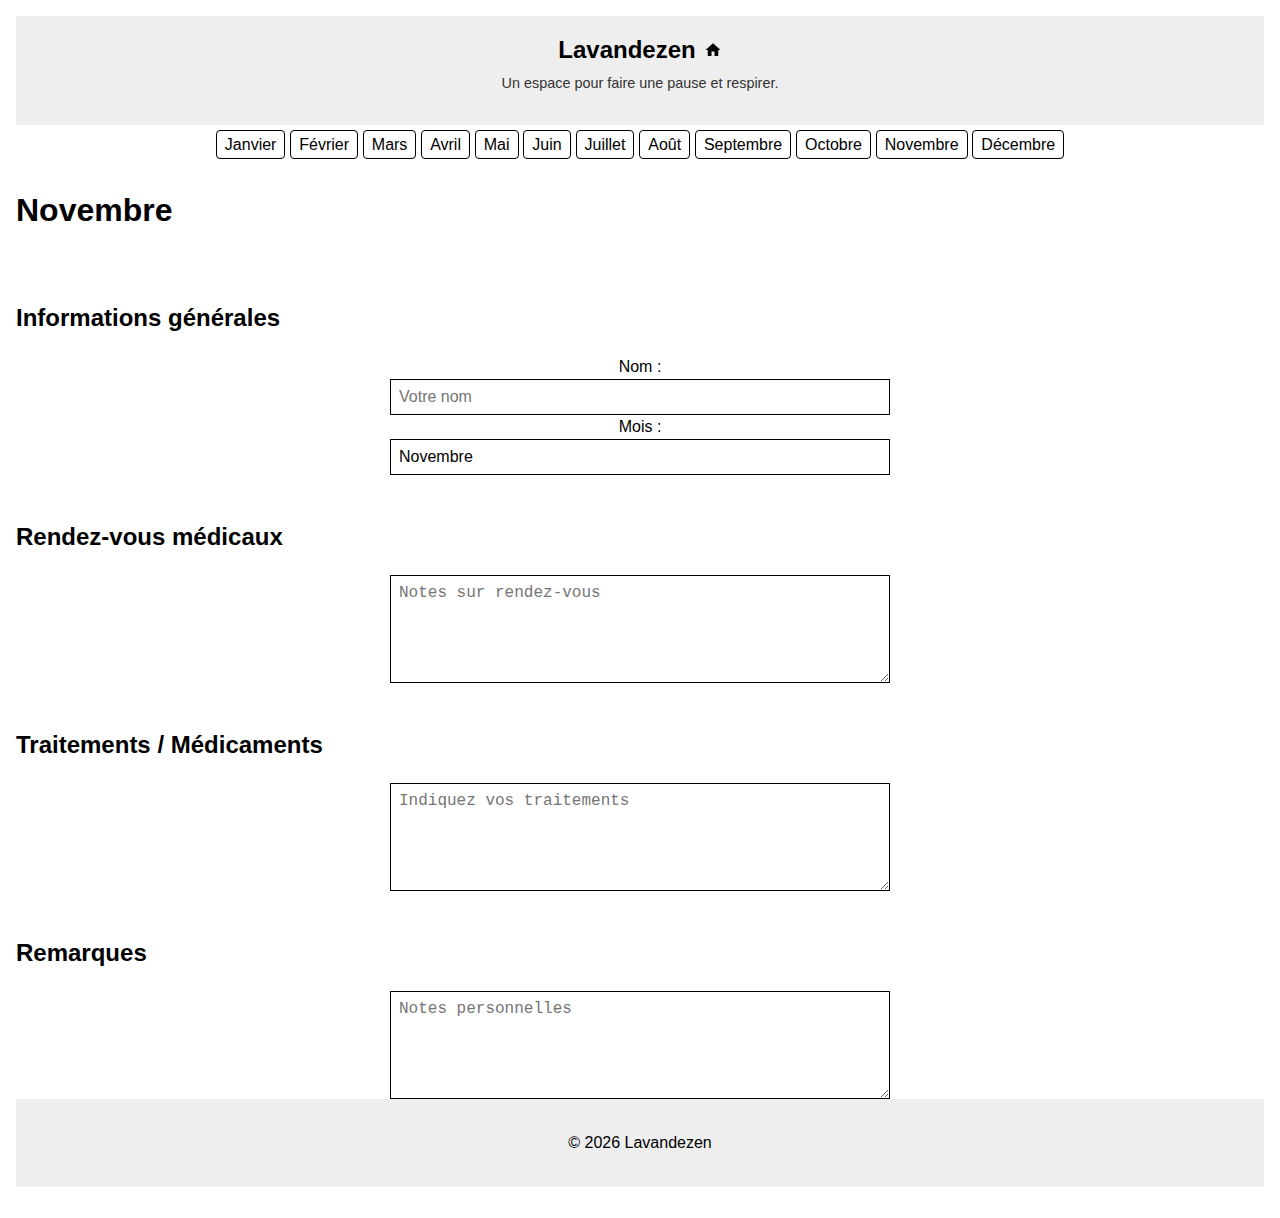
<file: novembre.html>
<!DOCTYPE html>
<html lang="fr">
<head>
  <meta charset="UTF-8">
  <meta name="viewport" content="width=device-width, initial-scale=1.0">
  <title>Novembre - Carnet Santé</title>
  <link rel="stylesheet" href="style.css">
</head>
<body>
  <a href="#main-content" class="skip-link">Aller au contenu principal</a>

  <header class="site-header">
    <a href="index.html" class="logo">
      <span class="logo-l">L</span><span class="logo-rest">avandezen</span>
      <svg class="logo-home-icon" xmlns="http://www.w3.org/2000/svg" viewBox="0 0 24 24" width="18" height="18"
          aria-hidden="true" focusable="false">
        <path fill="currentColor" d="M10 20v-6h4v6h5v-8h3L12 3 2 12h3v8z"/>
      </svg>
    </a>
    <p class="baseline">Un espace pour faire une pause et respirer.</p>
  </header>

  <nav class="mois-nav" aria-label="Navigation par mois">
    <ul>
      <li><a href="janvier.html">Janvier</a></li>
      <li><a href="fevrier.html">Février</a></li>
      <li><a href="mars.html">Mars</a></li>
      <li><a href="avril.html">Avril</a></li>
      <li><a href="mai.html">Mai</a></li>
      <li><a href="juin.html">Juin</a></li>
      <li><a href="juillet.html">Juillet</a></li>
      <li><a href="aout.html">Août</a></li>
      <li><a href="septembre.html">Septembre</a></li>
      <li><a href="octobre.html">Octobre</a></li>
      <li><a href="novembre.html">Novembre</a></li>
      <li><a href="decembre.html">Décembre</a></li>
    </ul>
  </nav>

  <main id="main-content">
    <h1>Novembre</h1>

    <section class="novembre-section">
      <h2>Informations générales</h2>
      <div class="form-group">
        <label for="nom-novembre">Nom :</label>
        <input type="text" id="nom-novembre" name="nom-novembre" placeholder="Votre nom">
      </div>
      <div class="form-group">
        <label for="mois-novembre">Mois :</label>
        <input type="text" id="mois-novembre" name="mois-novembre" value="Novembre">
      </div>
    </section>

    <section class="novembre-section">
      <h2>Rendez-vous médicaux</h2>
      <div class="form-group">
        <textarea rows="5" placeholder="Notes sur rendez-vous"></textarea>
      </div>
    </section>

    <section class="novembre-section">
      <h2>Traitements / Médicaments</h2>
      <div class="form-group">
        <textarea rows="5" placeholder="Indiquez vos traitements"></textarea>
      </div>
    </section>

    <section class="novembre-section">
      <h2>Remarques</h2>
      <div class="form-group">
        <textarea rows="5" placeholder="Notes personnelles"></textarea>
      </div>
    </section>
  </main>

  <footer class="site-footer">
    <p>&copy; 2026 Lavandezen</p>
  </footer>
</body>
</html>
</file>
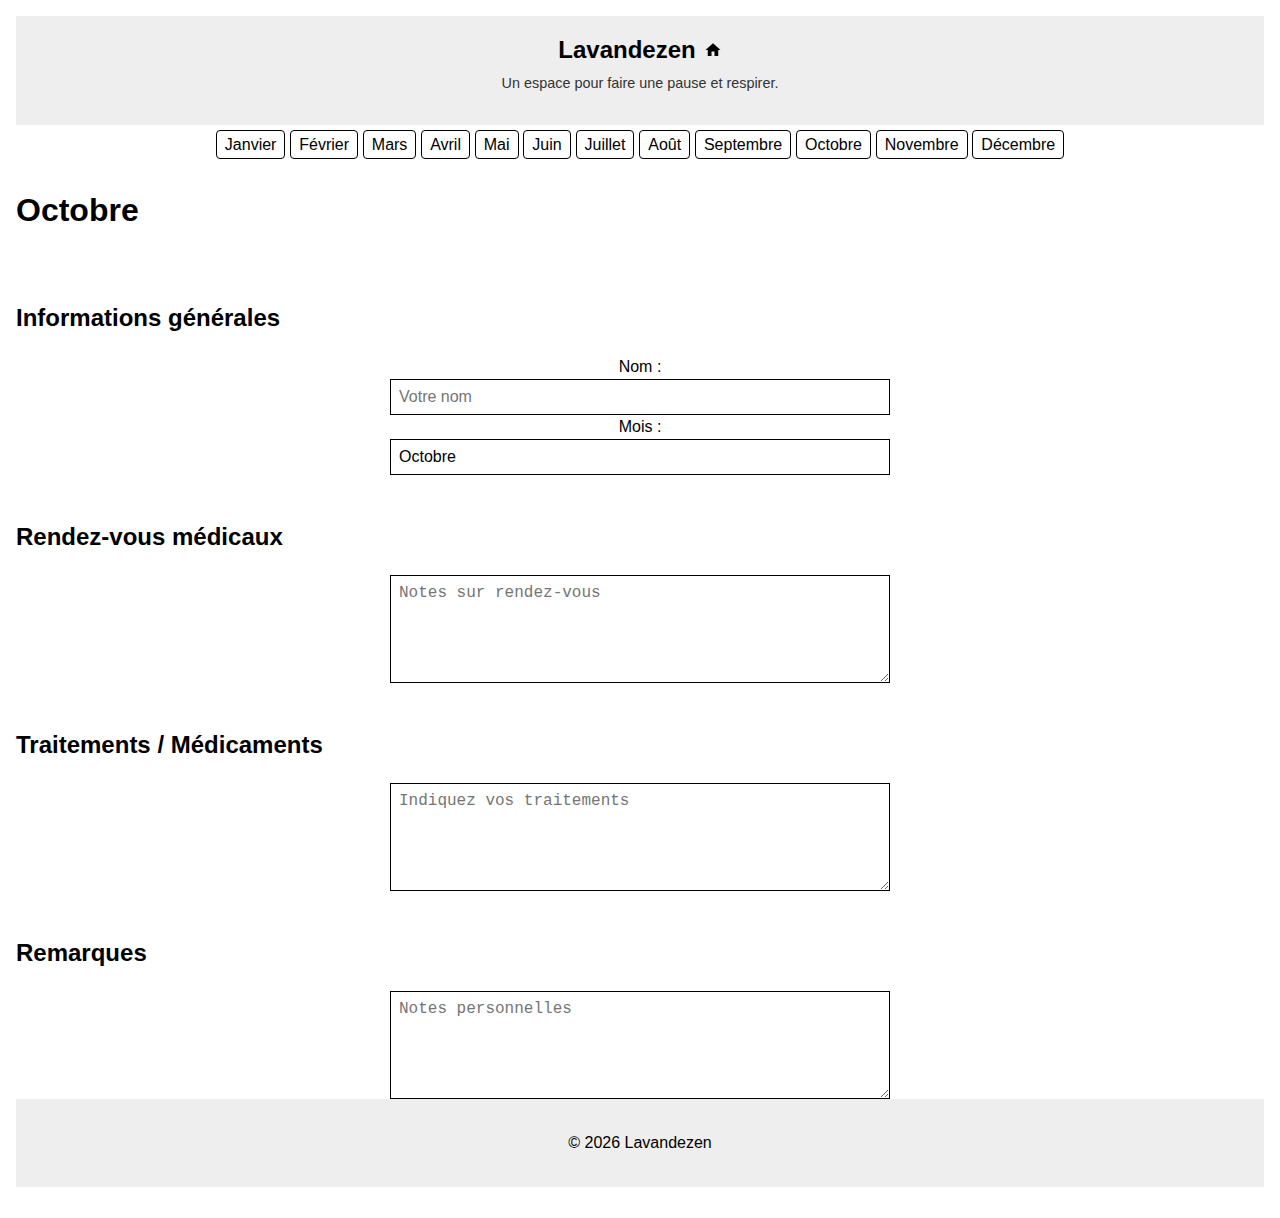
<file: octobre.html>
<!DOCTYPE html>
<html lang="fr">
<head>
  <meta charset="UTF-8">
  <meta name="viewport" content="width=device-width, initial-scale=1.0">
  <title>Octobre - Carnet Santé</title>
  <link rel="stylesheet" href="style.css">
</head>
<body>
  <a href="#main-content" class="skip-link">Aller au contenu principal</a>

  <header class="site-header">
    <a href="index.html" class="logo">
      <span class="logo-l">L</span><span class="logo-rest">avandezen</span>
      <svg class="logo-home-icon" xmlns="http://www.w3.org/2000/svg" viewBox="0 0 24 24" width="18" height="18"
          aria-hidden="true" focusable="false">
        <path fill="currentColor" d="M10 20v-6h4v6h5v-8h3L12 3 2 12h3v8z"/>
      </svg>
    </a>
    <p class="baseline">Un espace pour faire une pause et respirer.</p>
  </header>

  <nav class="mois-nav" aria-label="Navigation par mois">
    <ul>
      <li><a href="janvier.html">Janvier</a></li>
      <li><a href="fevrier.html">Février</a></li>
      <li><a href="mars.html">Mars</a></li>
      <li><a href="avril.html">Avril</a></li>
      <li><a href="mai.html">Mai</a></li>
      <li><a href="juin.html">Juin</a></li>
      <li><a href="juillet.html">Juillet</a></li>
      <li><a href="aout.html">Août</a></li>
      <li><a href="septembre.html">Septembre</a></li>
      <li><a href="octobre.html">Octobre</a></li>
      <li><a href="novembre.html">Novembre</a></li>
      <li><a href="decembre.html">Décembre</a></li>
    </ul>
  </nav>

  <main id="main-content">
    <h1>Octobre</h1>

    <section class="octobre-section">
      <h2>Informations générales</h2>
      <div class="form-group">
        <label for="nom-octobre">Nom :</label>
        <input type="text" id="nom-octobre" name="nom-octobre" placeholder="Votre nom">
      </div>
      <div class="form-group">
        <label for="mois-octobre">Mois :</label>
        <input type="text" id="mois-octobre" name="mois-octobre" value="Octobre">
      </div>
    </section>

    <section class="octobre-section">
      <h2>Rendez-vous médicaux</h2>
      <div class="form-group">
        <textarea rows="5" placeholder="Notes sur rendez-vous"></textarea>
      </div>
    </section>

    <section class="octobre-section">
      <h2>Traitements / Médicaments</h2>
      <div class="form-group">
        <textarea rows="5" placeholder="Indiquez vos traitements"></textarea>
      </div>
    </section>

    <section class="octobre-section">
      <h2>Remarques</h2>
      <div class="form-group">
        <textarea rows="5" placeholder="Notes personnelles"></textarea>
      </div>
    </section>
  </main>

  <footer class="site-footer">
    <p>&copy; 2026 Lavandezen</p>
  </footer>
</body>
</html>
</file>
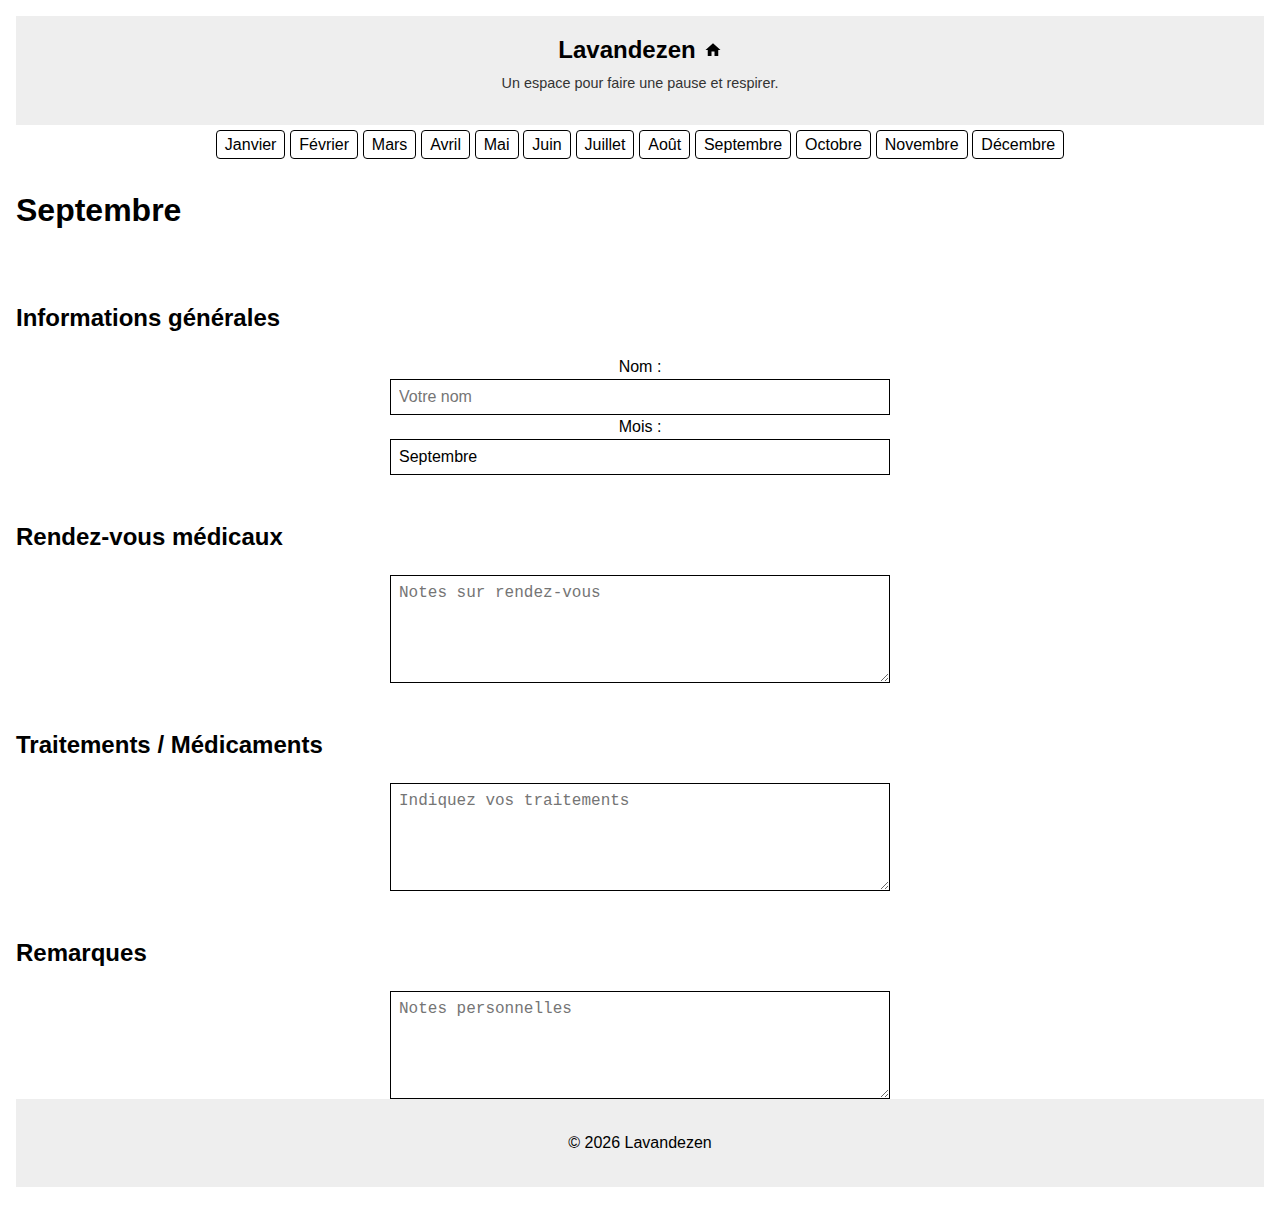
<file: septembre.html>
<!DOCTYPE html>
<html lang="fr">
<head>
  <meta charset="UTF-8">
  <meta name="viewport" content="width=device-width, initial-scale=1.0">
  <title>Septembre - Carnet Santé</title>
  <link rel="stylesheet" href="style.css">
</head>
<body>
  <a href="#main-content" class="skip-link">Aller au contenu principal</a>

  <header class="site-header">
    <a href="index.html" class="logo">
      <span class="logo-l">L</span><span class="logo-rest">avandezen</span>
      <svg class="logo-home-icon" xmlns="http://www.w3.org/2000/svg" viewBox="0 0 24 24" width="18" height="18"
          aria-hidden="true" focusable="false">
        <path fill="currentColor" d="M10 20v-6h4v6h5v-8h3L12 3 2 12h3v8z"/>
      </svg>
    </a>
    <p class="baseline">Un espace pour faire une pause et respirer.</p>
  </header>

  <nav class="mois-nav" aria-label="Navigation par mois">
    <ul>
      <li><a href="janvier.html">Janvier</a></li>
      <li><a href="fevrier.html">Février</a></li>
      <li><a href="mars.html">Mars</a></li>
      <li><a href="avril.html">Avril</a></li>
      <li><a href="mai.html">Mai</a></li>
      <li><a href="juin.html">Juin</a></li>
      <li><a href="juillet.html">Juillet</a></li>
      <li><a href="aout.html">Août</a></li>
      <li><a href="septembre.html">Septembre</a></li>
      <li><a href="octobre.html">Octobre</a></li>
      <li><a href="novembre.html">Novembre</a></li>
      <li><a href="decembre.html">Décembre</a></li>
    </ul>
  </nav>

  <main id="main-content">
    <h1>Septembre</h1>

    <section class="septembre-section">
      <h2>Informations générales</h2>
      <div class="form-group">
        <label for="nom-septembre">Nom :</label>
        <input type="text" id="nom-septembre" name="nom-septembre" placeholder="Votre nom">
      </div>
      <div class="form-group">
        <label for="mois-septembre">Mois :</label>
        <input type="text" id="mois-septembre" name="mois-septembre" value="Septembre">
      </div>
    </section>

    <section class="septembre-section">
      <h2>Rendez-vous médicaux</h2>
      <div class="form-group">
        <textarea rows="5" placeholder="Notes sur rendez-vous"></textarea>
      </div>
    </section>

    <section class="septembre-section">
      <h2>Traitements / Médicaments</h2>
      <div class="form-group">
        <textarea rows="5" placeholder="Indiquez vos traitements"></textarea>
      </div>
    </section>

    <section class="septembre-section">
      <h2>Remarques</h2>
      <div class="form-group">
        <textarea rows="5" placeholder="Notes personnelles"></textarea>
      </div>
    </section>
  </main>

  <footer class="site-footer">
    <p>&copy; 2026 Lavandezen</p>
  </footer>
</body>
</html>
</file>
<file: style.css>
/* style.css */

/* 1. Base mobile-first */
body {
  font-family: Arial, sans-serif;
  background-color: #fff;
  color: #000;
  margin: 0;
  padding: 0.5rem;
  line-height: 1.5;
}
.skip-link {
  position: absolute;
  top: -40px;
  left: 0;
  background: #000;
  color: #fff;
  padding: 8px;
  z-index: 100;
}
.skip-link:focus {
  top: 0;
}

.site-header, .site-footer {
  text-align: center;
  background: #eee;
  padding: 1rem;
}

.logo {
  display: inline-flex;
  align-items: center;
  font-weight: bold;
  font-size: 1.5rem;
  text-decoration: none;
  color: #000;
}

.logo-home-icon {
  margin-left: 0.5rem;
}

.baseline {
  font-size: 0.9rem;
  color: #333;
  margin-top: 0.3rem;
}

/* Navigation mois */
.mois-nav ul {
  display: flex;
  flex-wrap: wrap;
  list-style: none;
  padding: 0.5rem 0;
  margin: 0;
  justify-content: center;
  gap: 0.3rem;
}

.mois-nav a {
  text-decoration: none;
  color: #000;
  border: 1px solid #000;
  padding: 0.3rem 0.5rem;
  border-radius: 4px;
}

/* Main content */
main {
  display: flex;
  flex-direction: column;
  gap: 1.5rem;
}

/* Sections */
.month-section {
  display: flex;
  flex-direction: column;
  gap: 0.8rem;
  background: #f9f9f9;
  padding: 0.5rem;
  border-radius: 6px;
}

/* Formulaire centré avec flexbox */
.form-group {
  display: flex;
  flex-direction: column;
  align-items: center; /* centre horizontalement */
}

input, textarea {
  width: 90%; /* champ centré */
  max-width: 500px; /* limite largeur sur grand écran */
  font-size: 1rem;
  padding: 0.5rem;
  border: 1px solid #000;
  background: #fff;
  color: #000;
  box-sizing: border-box;
}

/* Print-friendly */
@media print {
  body, header, footer, nav, .month-section {
    background: #fff !important;
    color: #000 !important;
  }
  nav.mois-nav {
    display: none;
  }
  input, textarea {
    border: 1px solid #000;
  }
}

/* Larger screens */
@media (min-width: 600px) {
  body {
    padding: 1rem;
  }
  .month-section {
    padding: 1rem;
  }
}
</file>
